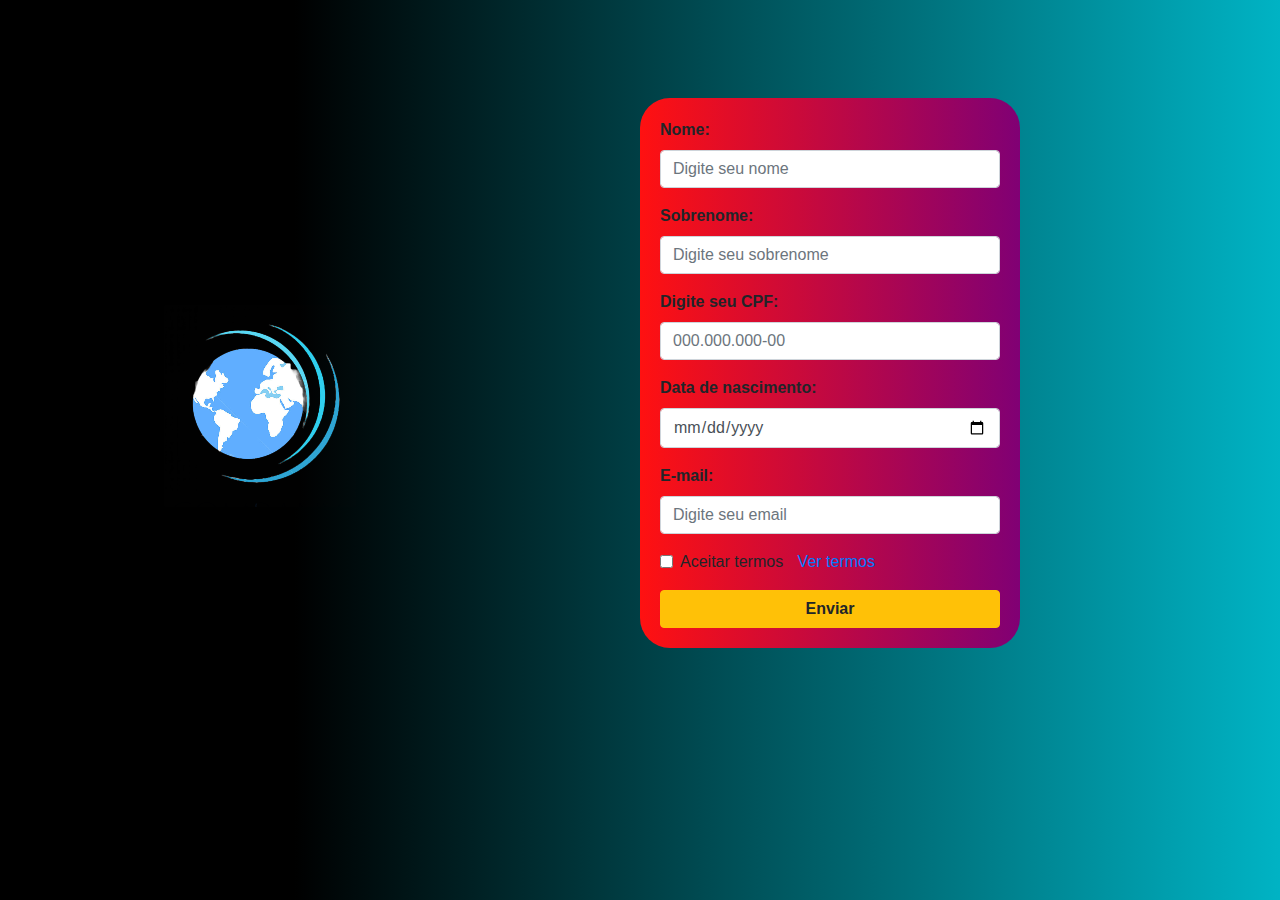
<file: index.html>
<!DOCTYPE html>
<html lang="pt-br">
<head>
    <meta charset="UTF-8">
    <meta name="viewport" content="width=device-width, initial-scale=1.0">
    <title>Teste - Guilherme</title>
    <link rel="stylesheet" href="css/bootstrap.min.css">
    <link rel="stylesheet" href="css/estilo.css">
</head>
<body>
    <div class="container">
        <div class="row">
            <div class="col-md-6 d-none d-md-block align-self-center">
                <img class="logo" src="img/logo.png">
            </div>
            <div id="formulario" class="col-md-4 mt-5 justify-content-end align-self-center">
                <form class="text-purple">
                    <div class="form-group">
                        <label for="nome"><strong>Nome:</strong></label>
                        <input class="form-control" type="text" id="nome" placeholder="Digite seu nome" maxlength="20" required>
                    </div>
                    <div class="form-group">
                        <label for="sobrenome"><strong>Sobrenome:</strong></label>
                        <input class="form-control" type="text" id="sobrenome" placeholder="Digite seu sobrenome" maxlength="40" required>
                    </div>
                    <div class="form-group">
                        <label for="cpf"><strong>Digite seu CPF:</strong></label>
                        <input class="form-control" type="text" id="cpf"  pattern="(\d{3}\.?\d{3}\.?\d{3}-?\d{2})|(\d{2}\.?\d{3}\.?\d{3}/?\d{4}-?\d{2})" placeholder="000.000.000-00" maxlength="14">
                    </div>
                    <div class="form-group">
                        <label for="nascimento"><strong>Data de nascimento:</strong></label>
                        <input class="form-control" type="date" id="nascimento" placeholder="dd/mm/aaaa" maxlength="10" required>
                    </div>
                    <div class="form-group">
                        <label for="email"><strong>E-mail:</strong></label>
                        <input class="form-control" type="text" id="email" placeholder="Digite seu email" maxlength="30" required>
                    </div>
                    <div class="form-group form-check">
                        <input class="form-check-input" type="checkbox" id="aceitar-termos">
                        <label class="form-check-label" for="aceitar-termos">Aceitar termos</label>
                        <a class="termos" href="#" onclick="exibirTermos()">Ver termos</a>
                    </div>
                </form>
                <button class="btn btn-info btn-block btn-warning" type="button" id="enviarButton"><strong>Enviar</strong></button>
            </div>
        </div>
    </div>

    <script src="https://code.jquery.com/jquery-3.6.0.min.js"></script>
    <script src="https://cdn.jsdelivr.net/npm/bootstrap@5.5.1/dist/js/bootstrap.bundle.min.js"></script>

    <script>
        const enviarButton = document.getElementById('enviarButton');
        const aceitarTermosCheckbox = document.getElementById('aceitar-termos');

        enviarButton.addEventListener('click', function () {
            const nome = document.getElementById('nome').value;
            const sobrenome = document.getElementById('sobrenome').value;
            const cpf = document.getElementById('cpf').value;
            const nascimento = formatarData(document.getElementById('nascimento').value);
            const email = document.getElementById('email').value;
            const aceitouTermos = aceitarTermosCheckbox.checked;

            if (nome && sobrenome && cpf && nascimento && email && aceitouTermos) {
                const queryParams = `nome=${nome}&sobrenome=${sobrenome}&cpf=${cpf}&nascimento=${nascimento}&email=${email}`;
                window.location.href = `dados.html?${queryParams}`;
            } else {
                alert('Por favor, preencha todos os campos obrigatórios antes de enviar o formulário.');
            }
        });

        function formatarData(data) {
            const dataObjeto = new Date(data);
            const dia = String(dataObjeto.getDate() + 1).padStart(2, '0');
            const mes = String(dataObjeto.getMonth() + 1).padStart(2, '0');
            const ano = dataObjeto.getFullYear();
            return `${dia}/${mes}/${ano}`;
        }

        function exibirTermos() {
            const termos = "Termos a serem aceitos:\n1. Contratar: Guilherme Andrei Klabunde, como colaborador efetivo.\n2. Entender: Que este sistema é um teste-prático, e que qualquer erro no código ou em quaisquer funcionalidades do site deverão ser informados no e-mail: guiandrei17@gmail.com.\n3. Respeitar: As regras estabelecidas na LGPD e demais normas vigentes.";

            alert(termos);
        }
    </script>
</body>
</html>
</file>
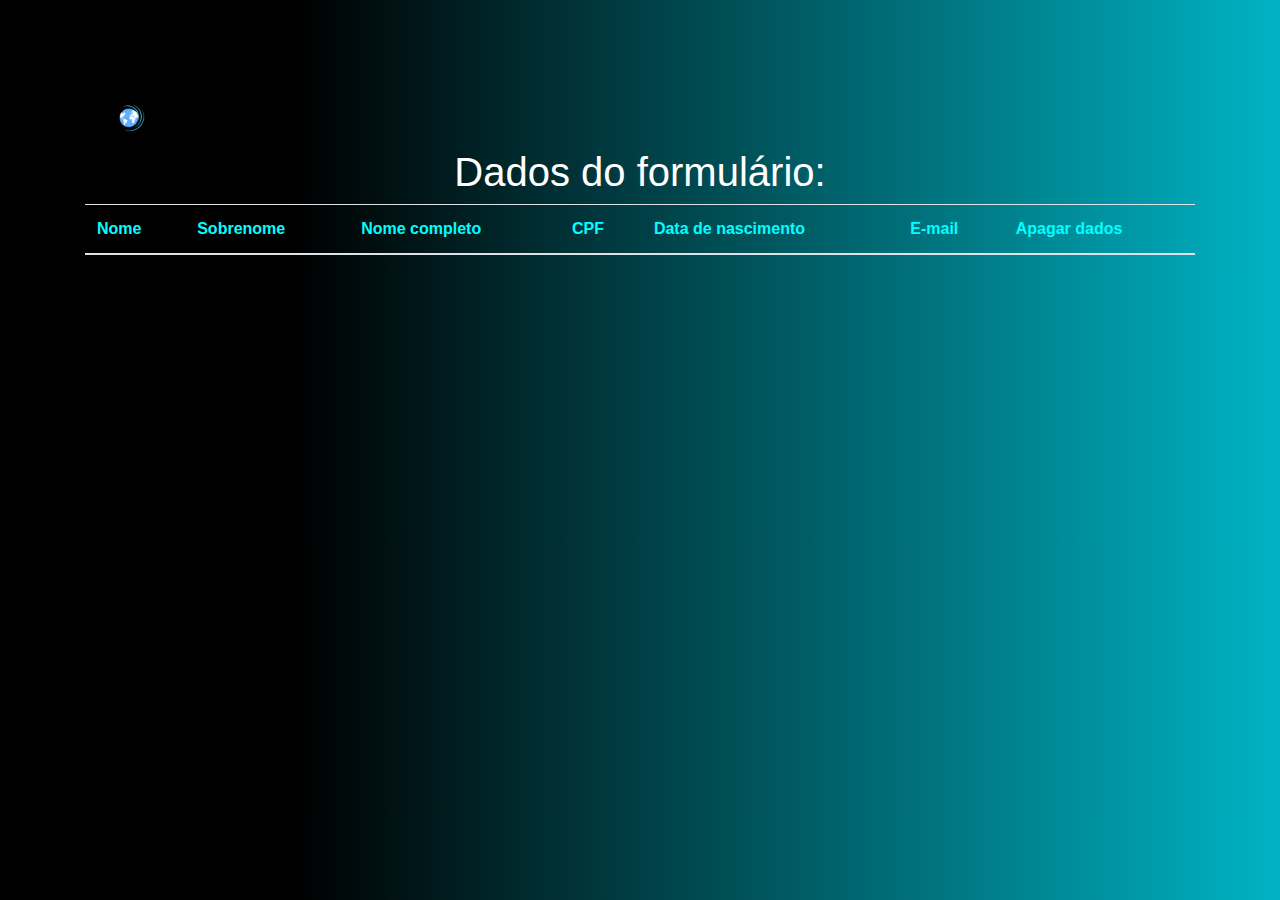
<file: dados.html>
<!DOCTYPE html>
<html lang="pt-br">
<head>
    <meta charset="UTF-8">
    <meta name="viewport" content="width=device-width, initial-scale=1.0">
    <title>Dados</title>
    <link rel="stylesheet" href="css/bootstrap.min.css">
    <link rel="stylesheet" href="css/estilo.css">
</head>
<body>
    <div class="container">
        <div class="row">
            <div class="col-md-12 mt-5">
                <a href="index.html">
                    <img class="logo logo-max-size"  src="img/logo.png" alt="Logo">
                </a>
                <h1 class="text-center">Dados do formulário:</h1>
                <div class="table-responsive">
                    <table class="table">
                        <thead>
                            <tr>
                                <th>Nome</th>
                                <th>Sobrenome</th>
                                <th>Nome completo</th>
                                <th>CPF</th>
                                <th>Data de nascimento</th>
                                <th>E-mail</th>
                                <th>Apagar dados</th>
                            </tr>
                        </thead>
                        <tbody id="tabelaDados">
                        </tbody>
                    </table>
                </div>
            </div>
        </div>
    </div>


    <script src="https://code.jquery.com/jquery-3.6.0.min.js"></script>
    <script src="https://cdn.jsdelivr.net/npm/bootstrap@5.5.1/dist/js/bootstrap.bundle.min.js"></script>
    <script>
        const tabelaDados = document.getElementById('tabelaDados');
        let dadosUsuarios = JSON.parse(localStorage.getItem('dadosUsuarios')) || [];

        function excluirLinha(btn) {
            const index = btn.closest('tr').rowIndex - 1;
            dadosUsuarios.splice(index, 1);
            atualizarTabela();
            atualizarArmazenamentoLocal();
        }

        function criarLinhaTabela(usuario) {
            const { nome, sobrenome, cpf, nascimento, email } = usuario;
            const nomeCompleto = `${nome} ${sobrenome}`;
            const newRow = tabelaDados.insertRow();
            newRow.innerHTML = `
                <td>${nome}</td>
                <td>${sobrenome}</td>
                <td>${nomeCompleto}</td>
                <td>${cpf}</td>
                <td>${nascimento}</td>
                <td>${email}</td>
                <td>
                    <button class="btn btn-danger btn-sm" onclick="excluirLinha(this)">Excluir</button>
                </td>
            `;
        }

        function atualizarTabela() {
            tabelaDados.innerHTML = '';
            dadosUsuarios.forEach(usuario => {
                criarLinhaTabela(usuario);
            });
        }

        function armazenarDados() {
            const urlParams = new URLSearchParams(window.location.search);
            const nome = urlParams.get('nome');
            const sobrenome = urlParams.get('sobrenome');
            const cpf = urlParams.get('cpf');
            const nascimento = urlParams.get('nascimento');
            const email = urlParams.get('email');

            const novoUsuario = { nome, sobrenome, cpf, nascimento, email };
            dadosUsuarios.push(novoUsuario);
            atualizarTabela();
            atualizarArmazenamentoLocal();
        }

        function atualizarArmazenamentoLocal() {
            localStorage.setItem('dadosUsuarios', JSON.stringify(dadosUsuarios));
        }

        const urlParams = new URLSearchParams(window.location.search);
        if (urlParams.has('nome') && urlParams.has('sobrenome') && urlParams.has('cpf') && urlParams.has('nascimento') && urlParams.has('email')) {
            armazenarDados();
        } else {
            atualizarTabela();
        }
    </script>
</body>
</html>
</file>
<file: css/estilo.css>
body {
    background: rgb(0, 0, 0);
    background: linear-gradient(90deg, rgba(0, 0, 0, 1) 23%, rgba(0, 179, 196, 1) 100%);
}

#formulario {
    background: rgb(255,17,17);
    background: linear-gradient(90deg, rgba(255,17,17,1) 0%, rgba(128,0,116,1) 100%);
    border-radius: 30px;
    padding: 20px;
    width: 400px;
    float: right;
    margin-top: 50%;
    margin-bottom: 15%;
    min-height: 300px;
}

h3 {
    color: transparent;
    text-align: center;
}

h1 {
    color: #FFFF;
}

#tabelaDados {
    color: #E6E6FA;
}

.table {
    color: #00FFFF;
}

.container {
    margin-top: 50px;
}

.logo {
    margin-left: 20px;
}

.logo-max-size {
    max-height: 50px;
}

.termos {
    padding: 10px;
}

@media (max-width: 767px) {
    #formulario {
        float: none;
        margin: 0 auto;
        margin-top: 20px;
        margin-bottom: 20px;
    }
}
</file>
